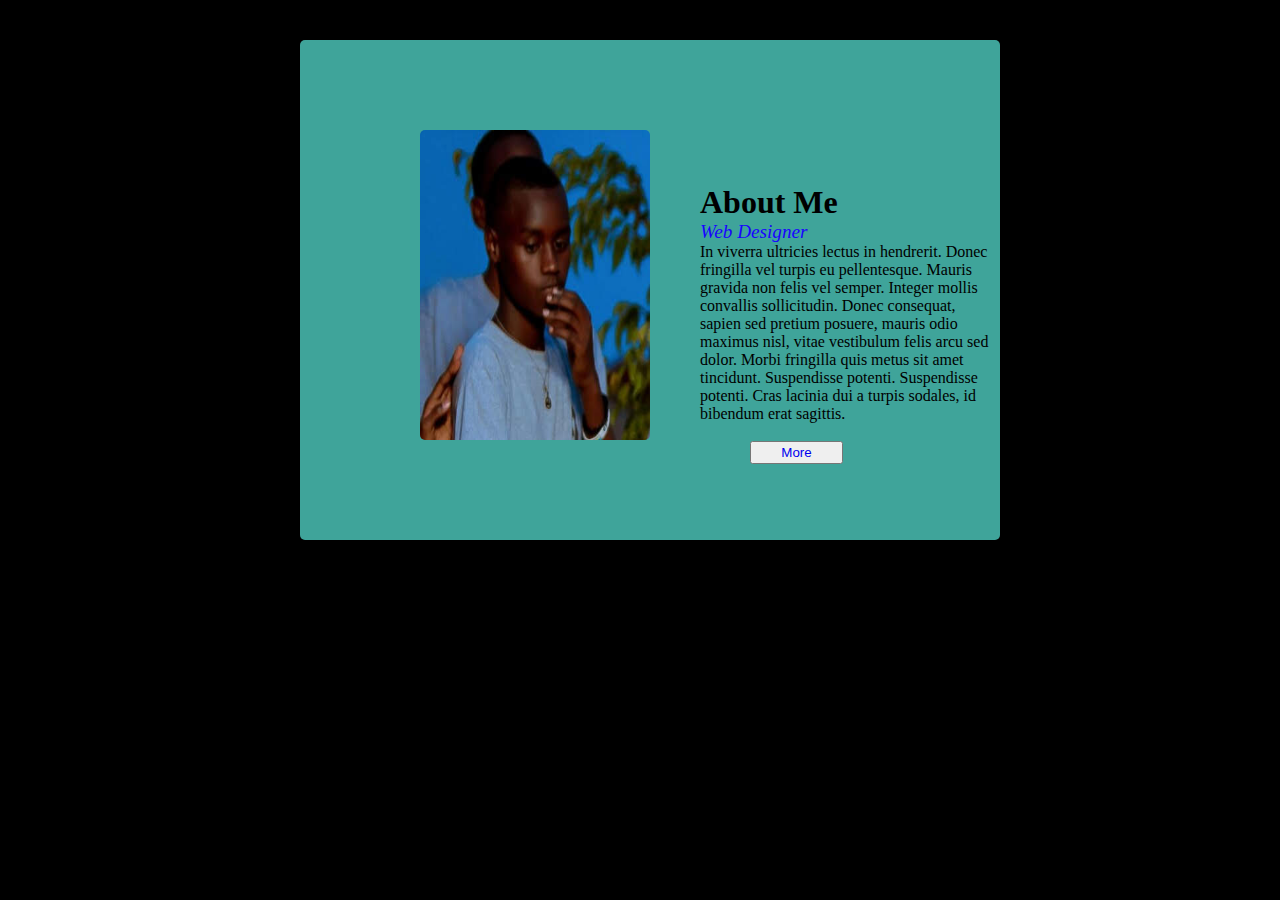
<file: about.html>
<!DOCTYPE html>
<html lang="en">
<head>
    <meta charset="UTF-8">
    <meta name="viewport" content="width=device-width, initial-scale=1.0">
    <title>Document</title>
    <link rel="stylesheet" href="about.css">
</head>
<body>
    <div class="post">
        <img src="yo.jpg">
        <h2>About Me</h2>
        <i>Web Designer</i>
        <p>In viverra ultricies lectus in hendrerit. Donec fringilla vel turpis eu pellentesque.
             Mauris gravida non felis vel semper. Integer mollis convallis sollicitudin.
              Donec consequat, sapien sed pretium posuere, mauris odio maximus nisl,
               vitae vestibulum felis arcu sed dolor.
               Morbi fringilla quis metus sit amet tincidunt.
             Suspendisse potenti. Suspendisse potenti. Cras lacinia dui a turpis sodales, id bibendum erat sagittis.</p>
            <br>
             <button><a style="text-decoration: none;" href="https://www.lipsum.com/feed/html"> More</button> </a>   
        </div>
</body>
</html>
</file>
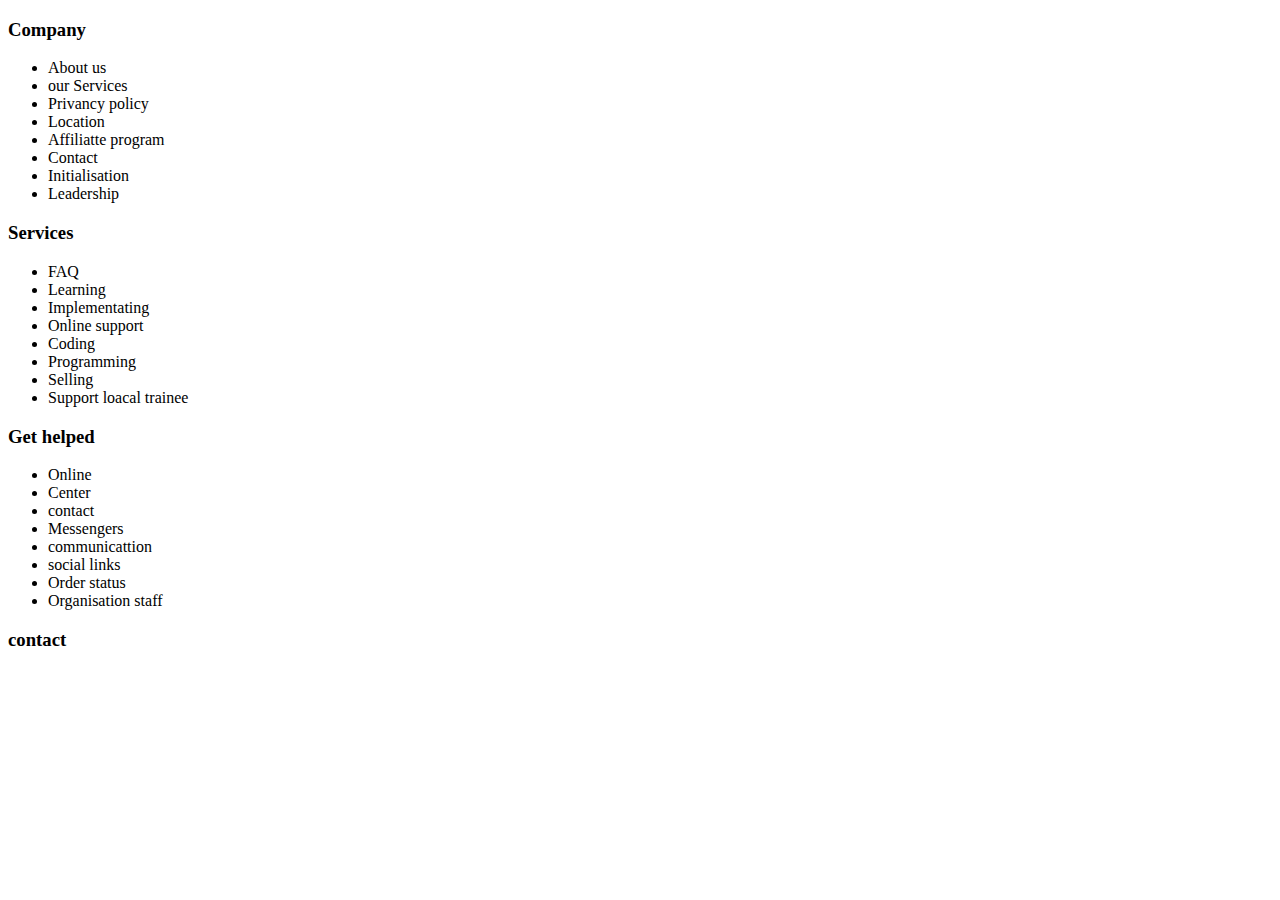
<file: jado.html>
<!DOCTYPE html>
<html lang="en">
<head>
    <meta charset="UTF-8">
    <meta name="viewport" content="width=device-width, initial-scale=1.0">
    <title>Document</title>
</head>
<body>
    <!-- <div class="div">
    <header>
        <div class="down">
    <div class="main">
        <div class="log">
            <img src="DSC_1005.jpg" alt="png">
        </div>
        
            <ul>
           <li  >
        </ul>
        <div class="name">
          
        </div>
    </header>
        <div class="content">
            <h3>HI,I'm Mugisha Jado</h3>
                <b >Talk is cheap. Show me the code. </b>
                <br><br>
                <p>A little coding knowledge can go a long way. It can help 
                    launch you on the path to becoming a software developer or upgrade your reputation
                     among your co-workers as a tech guru. 
                     This  helps you dig into languages like HTML, CSS, JavaScript, and Python as you learn
                      to design websites, create web and mobile apps, and analyze and visualize data. You even get some
                       insight on how to translate your newfound skills into a career.
                     From aspiring code wranglers to professionals who want to start coding on the job, 
                     this book has your back.</p>
                    <br><br><br>
               </i></a> 
        </div>
    </div>
</div>
<div class="dot">
    <div class="code">
       
    </div>
    <div class="cover">
        <p><br>
            “CodeTogether is a really brilliant solution for 
            ensemble coding remotely. Especially since it integrates
             into different IDEs simultaneously. No more discussion on which IDE to use. 
             Everyone uses their fav.“
      <br> — Astrid Sawatzky
  <br>Lead Developer, Thera-Pi
        </p>
    </div>
    <div class="open">
        <p><br>
            “Between its editor-agnosticism and collaborative 
            flexibility, CodeTogether now looks like the best option for many real-world teams.“
            <br><br>         —Joel Falconer<br>
 Managing Editor, SitePoint


        </p>
    </div>
    <div class="close">
        <p><br>
            “My students have been using CodeTogether this semester to help work
             at a distance . . and have reported being able to do significantly more together 
             using your product than with Eclipse alone.“
      <br>—Jason Hemann
  <br>Lecturer, Northeastern University
        </p>
    </div>
    <div class="cursor">
        <p><br>
            “I just did a quick trial run of CodeTogether and I liked it. Used it with an Eclipse Java project, and really liked how easy it was to switch drivers and still communicate as the navigator with mouse selections.“
<br>—Shane Currier
 <br>Software Developer, Phoenix Labs
        </p>
    </div>
    <div class="talk">
        <h2>Want to see what has everyone talking?</h2>
        <p>Download our Cloud-SaaS version for free.
            Quick setup. No credit card required.</p>
            <br>
            <button>Visit some coding center to help you ></button>
            <br>
            <br>
            <p style="font-size: medium;">Need to host from your server?</p>
           <a style="text-decoration: none;" href=""> <i style="color: rgb(33, 82, 231);">Request on-premises trial</i></a>
            <br><br>
            <p>Work with a team?</p>
             <a style="text-decoration: none;" href=""><i style="color: rgb(33, 82, 231) ;">start codetogether teams trial</i></a>
    </div>
</div> -->
<!--<div class="content2">
    <img src="student.png">
    <h2>EDUCATION</h2>
    <p>n October 2015, the Government of Rwanda gave the mandate of management of 
        students’ loans and bursaries to BRD in compliance with the provisions of Law No 44/2015 of 14/09/2015
         governing student loans and bursaries in Rwanda. 
        This role was previously undertaken by the Ministry of Education.
<br><br>
        The Bank will play an important role in increasing access 
        and improving quality of both basic and tertiary education. This will be achieved through
         investments in Education projects, Education savings program and efficient management of student
          loan and bursary schemes.</p>
</div>
<div class="xkl">
   
    <h2>EDUCATION</h2>
    <p>.</p>
          <img src="">
</div>
</div>
</div>-->

<footer>
    <div class="footer">
    <div class="cont">
        <div class="row">
        <div class="footer_content">
        <h3>Company</h3>
        <ul >
            <li>About us</li>
            <li>our Services</li>
            <li>Privancy policy</li>
            <li>Location</li>
            <li>Affiliatte program</li>
            <li>Contact</li>
            <li>Initialisation</li>
            <li>Leadership</li>
        </ul>
        </div>
        <div class="footer_content">
            <h3>Services</h3>
            <ul >
                <li>FAQ</li>
                <li>Learning</li>
                <li>Implementating</li>
                <li>Online support</li>
                <li>Coding</li>
                <li>Programming</li>
                <li>Selling</li>
                <li>Support loacal trainee</li>
            </ul>
        </div>
        <div class="footer_content">
            <h3>Get helped</h3>
            <ul >
                <li>Online</li>
                <li>Center</li>
                <li>contact</li>
                <li>Messengers</li>
                <li>communicattion</li>
                <li>social links</li>
                <li>Order status</li>
                <li>Organisation staff</li>
            </ul>
        </div>
        <div class="footer_content">
            <h3>contact</h3>
            <div class="social_links" >
                <a href="https://web.facebook.com/" ><i class='bx bxl-facebook-square'></i></a>  
                <a href="https://www.youtube.com/" ><i class='bx bxl-youtube'></i></a> 
                <a href="https://x.com/i/flow/login"> <i class='bx bxl-twitter'></i>
                  <a href="https://webmail.au.syrahost.com/" ><i class='bx bx-envelope'></i></a>
                  <a href="https://www.linkedin.com/login"><i class='bx bxl-linkedin-square'></i></a> 
                  <a href="https://www.instagram.com/" ><i class='bx bxl-instagram-alt'></i></a>
            </div>
        </div>
    </div>
    </div>
    </div>
    </footer>
</body>
</html>
</file>
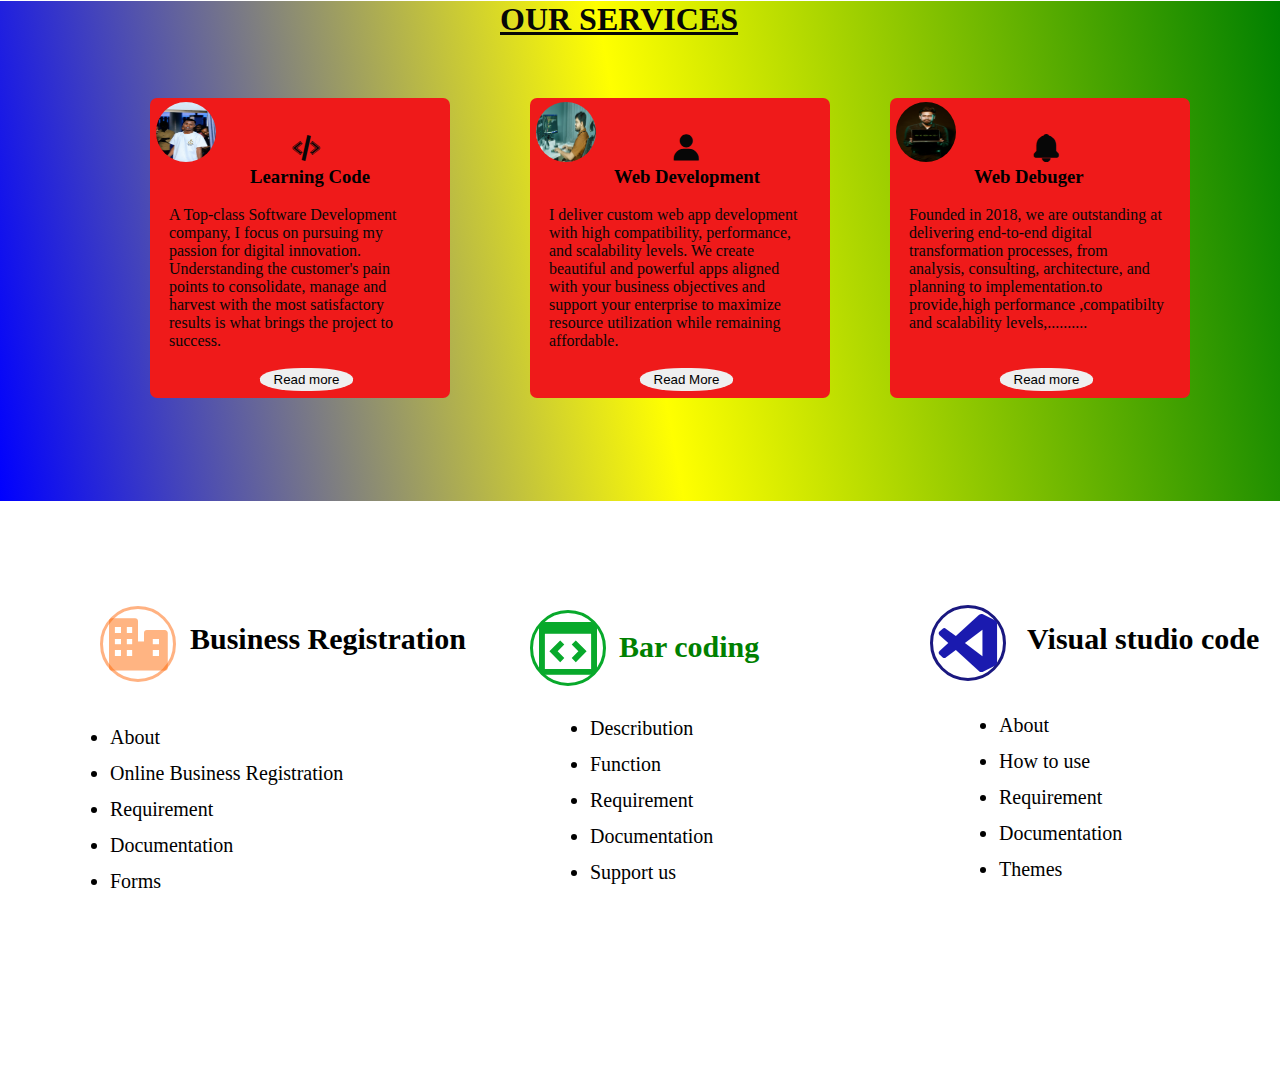
<file: services.html>
<!DOCTYPE html>
<html lang="en">
<head>
    <meta charset="UTF-8">
    <meta name="viewport" content="width=device-width, initial-scale=1.0">
    <title> Mugisha'project</title>
    <link href='https://unpkg.com/boxicons@2.1.4/css/boxicons.min.css' rel='stylesheet'>
    <link rel="stylesheet" href="services.css">
</head>
<body><div class="img">
    <div class="header">
      <h1><u >OUR SERVICES</u></h1>
      <div class="main">
        <img src="DSC_1005.jpg">
        <i class='bx bx-code-alt'></i>
        <h3>Learning Code</h3>
        <br>
        <p> A Top-class Software Development company,
             I focus on pursuing my passion for digital innovation.
              Understanding the customer's pain points to consolidate,
             manage and harvest with the most satisfactory results 
             is what brings the project to success.</p>
             <br>
             <button>Read more</button>
      </div>
      <div class="index">
        <img src="pexels-ofspace-16323580.jpg">
        <i class='bx bxs-user'></i>
        <h3>Web Development</h3>
        <br>
        <p>I deliver custom web app development with high compatibility, performance, and scalability levels.  
            We create beautiful and powerful apps aligned with your
             business objectives and support your enterprise to maximize resource 
             utilization while remaining affordable.</p>
             <br>
             <button>Read More</button>
      </div>
      <div class="nav">
<img src="pexels-saksham-choudhary-109710-2036656.jpg">
        <i class='bx bxs-bell'></i>
        <h3>Web Debuger</h3>
        <br>
        <p>Founded in 2018, we are outstanding at delivering end-to-end 
            digital transformation processes, from analysis, consulting,
             architecture, and planning to implementation.to provide,high performance ,compatibilty and
              scalability levels,..........</p>
             <br><br>
             <button>Read more</button>
      </div>
    </div>
  </div>
    <div class="park">
    <div class="slide">
      <i class='bx bxs-business'></i>
      <h2>Business Registration</h2>
      <li>About</li>
      <br> <br>
      <li>Online Business Registration</li>
      <br> <br>
      <li>Requirement</li>
      <br> <br>
      <li>Documentation</li>
      <br> <br>
      <li>Forms</li>
    
    </div>
    <div class="slide1">
      <i class='bx bx-code-block'></i>
      <h2>Bar coding</h2>
      <li>Describution</li>
      <br> <br>
      <li>Function</li>
      <br> <br>
      <li>Requirement</li>
      <br> <br>
      <li>Documentation</li>
      <br> <br>
      <li>Support us</li>
    </div>
    <div class="slide2">
      <i class='bx bxl-visual-studio'></i>
      <h2>Visual studio code</h2>
      <li>About</li>
      <br> <br>
      <li>How to use </li>
      <br> <br>
      <li>Requirement</li>
      <br> <br>
      <li>Documentation</li>
      <br> <br>
      <li>Themes</li>
    </div>
  </div>
   </div>
        
   
</body>
</html>
</file>
<file: about.css>
*{
    margin: 0;
    padding: 0;
}
body{
    background-color: black;
}
.post{
    width: 700px;
    height: 500px;
    background-color: rgba(90, 234, 219, 0.703);
    margin-top: 40px;
    margin-left: 300px;
    border-radius: 5px;
}
.post img{
    width: 230px;
    height: 310px;
    margin-left: 120px;
    margin-top: 90px;
    border-radius: 5px;
}
.post h2{
    margin-left: 400px;
    margin-top: -260px;
    font-size: xx-large;
  font-family: 'Times New Roman', Times, serif;
    font-weight: bolder;
    font-weight: 900;
}
.post i{
    margin-left: 400px;
    margin-top: -200px;
    color: rgb(24, 3, 255);
    font-size: larger;
}
.post p{
    max-width: 60rem;
    margin-left: 400px;
    margin-top: -4  00px;
}
.post button{
    width: 93px;
    height: 23px;
    margin-left: 450px;
    
}
.post button:hover{
    background-color: black;
    color: white;
  font-size: larger;
  border: none;
  outline: none;
    
}
</file>
<file: services.css>
*{
   margin: 0;
   padding: 0;
  
}
body{
   
    background-position: center;
    background-size: cover;
}
.img{
    background-image: linear-gradient(80deg ,blue ,yellow,green);
    margin-top: -49px;
    height: 500px;
}
.header {
color: rgb(7, 7, 7);
}
.header h1{
    margin-left: 500px;
    margin-top: 50px;
}
.main{
    width: 300px;
    height: 300px;
    background-color: rgb(239, 26, 26);
    border-radius: 7px;
    margin-left: 150px;
    margin-top: 60px;
}
.main img{
    width: 60px;
    height: 60px;
    border-radius: 50%;
    margin-top: 4px;
    margin-left: 6px;
}
.main i{
    margin-left: 70px;
    font-size: xx-large;
    font-weight: bolder;
    margin-top: 1px;
}
.main h3{
    margin-left: 100px;
    color: black;
}
.main p{
    max-width: 16rem;
    margin-left: 19px;
}
.main button{
    margin-left: 110px;
    border-radius: 45%;
    width: 93px;
    height: 23px;
    border: none;
}
.main button:hover{
    background-image: linear-gradient(80deg,blue,yellow,green);
    font-family: 'Times New Roman', Times, serif;
    font-size: larger;
}
.index{
    width: 300px;
    height: 300px;
    background-color: rgb(239, 26, 26);
    border-radius: 7px;
    margin-top: -300px;
    margin-left: 530px;
}
.index img{
    width: 60px;
    height: 60px;
    border-radius: 50%;
    margin-top: 4px;
    margin-left: 6px; 
}
.index i{
    font-size: xx-large;
    font-weight: bolder;
    margin-left: 70px;
    margin-top: 8px;
}
.index h3{
    margin-left: 84px;
    color: black;   
}
.index p{
    max-width: 16rem;
    margin-left: 19px;  
}
.index button{
    margin-left: 110px;
    border-radius: 45%;
    width: 93px;
    height: 23px;
    border: none;
}
.index button:hover{
    background-image: linear-gradient(80deg,blue,yellow,green);
    font-family: 'Times New Roman', Times, serif;
    font-size: larger;
}
.nav{
    width: 300px;
    height: 300px;
    background-color: rgb(239, 26, 26);
    border-radius: 7px;   
    margin-top: -300px;
    margin-left: 890px;
}
.nav img{
    width: 60px;
    height: 60px;
    border-radius: 50%;
    margin-top: 4px;
    margin-left: 6px;
}
.nav i{
    font-size: xx-large;
    font-weight: bolder;
    margin-left: 70px;
    margin-top: 8px;
}
.nav h3{
    margin-left: 84px;
    color: black;
}
.nav p{
    max-width: 16rem;
    margin-left: 19px;  
}
.nav button{
    margin-left: 110px;
    border-radius: 45%;
    width: 93px;
    height: 23px;
    border: none;
}
    .nav button:hover{
        background-image: linear-gradient(80deg,blue,yellow,green);
    font-family: 'Times New Roman', Times, serif;
    font-size: larger; 
    }
    .park{
height: 500px;
background-color: white;
margin: 10px auto;

    }
    .slide i{
    
     font-size: xx-large;
     margin-top: 95px;
     margin-left: 100px;
     font-size: 70px;
     border: 3px solid rgba(255, 98, 0, 0.491);
     border-radius: 50%;
     color: rgba(255, 105, 5, 0.502);
    }
    .slide h2{
        margin-left: 190px;
        margin-top: -60px;
      font-size: 30px;
    }
    .slide li{
        margin-top: 70px;
        margin-left: 110px;
        position: absolute;
        font-size: 20px;
    }
    .slide1 i{
        margin-top: -190px;
        position: absolute;
        margin-left: 530px;
        font-size: 70px;
        border: 3px solid  rgb(8, 169, 43);
        border-radius: 50%;
        color: rgb(8, 169, 43);
    }
    .slide1 h2{
        position: absolute;
        margin-top: -170px;
        margin-left: 619px;
        color: green;
        font-size: 30px;
    }
    .slide1 li{
        position: absolute;
        margin-top: -83px;
        margin-left: 590px;
        font-size: 20px;
    }
    .slide2 i{
        margin-top:-339px ;
        color: rgb(26, 26, 175);
        margin-left: 930px;
        font-size: 70px;
        border: 3px solid rgb(26, 24, 128);
        border-radius: 50%;
        position: absolute;
    }
    .slide2 h2{
        margin-left: 1027px;
        position: absolute;
        margin-top: -322px;
     font-size: 30px;
    }
    .slide2 li{
        position: absolute;
        margin-top: -230px;
        margin-left: 999px;
        font-size: 20px;
    }
</file>
